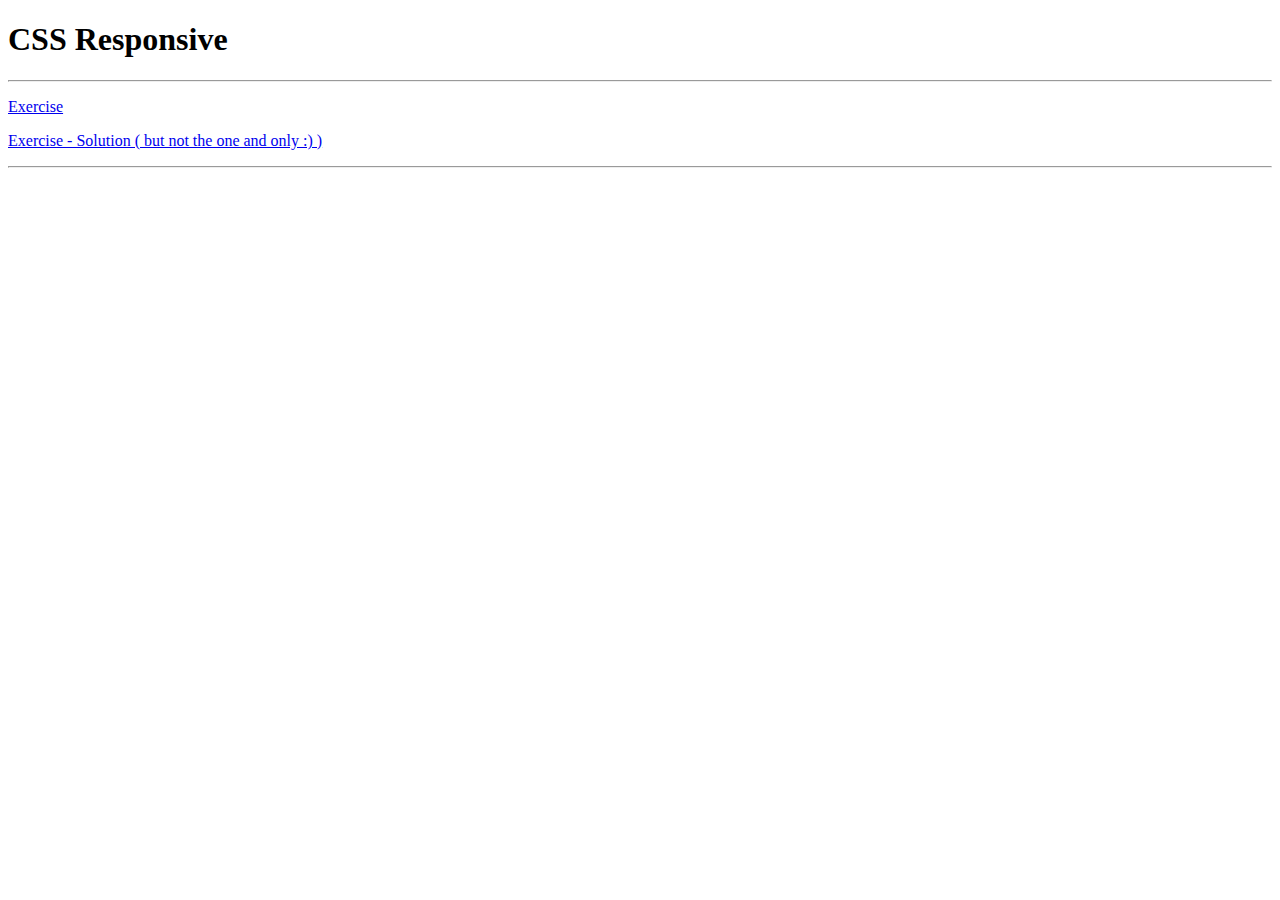
<file: index.html>
<!DOCTYPE html>
<html lang="en">
  <head>
    <meta charset="UTF-8" />
    <meta http-equiv="X-UA-Compatible" content="IE=edge" />
    <meta name="viewport" content="width=device-width, initial-scale=1.0" />
    <title>CSS Responsive</title>
  </head>
  <body>
    <h1>CSS Responsive</h1>
    <hr />
    <p>
      <a href="./exercise/index.html">Exercise</a>
    </p>
    <p>
      <a href="./SOLUTIONS/exercise/index.html"
        >Exercise - Solution ( but not the one and only :) )</a
      >
    </p>
    <hr />
  </body>
</html>
</file>
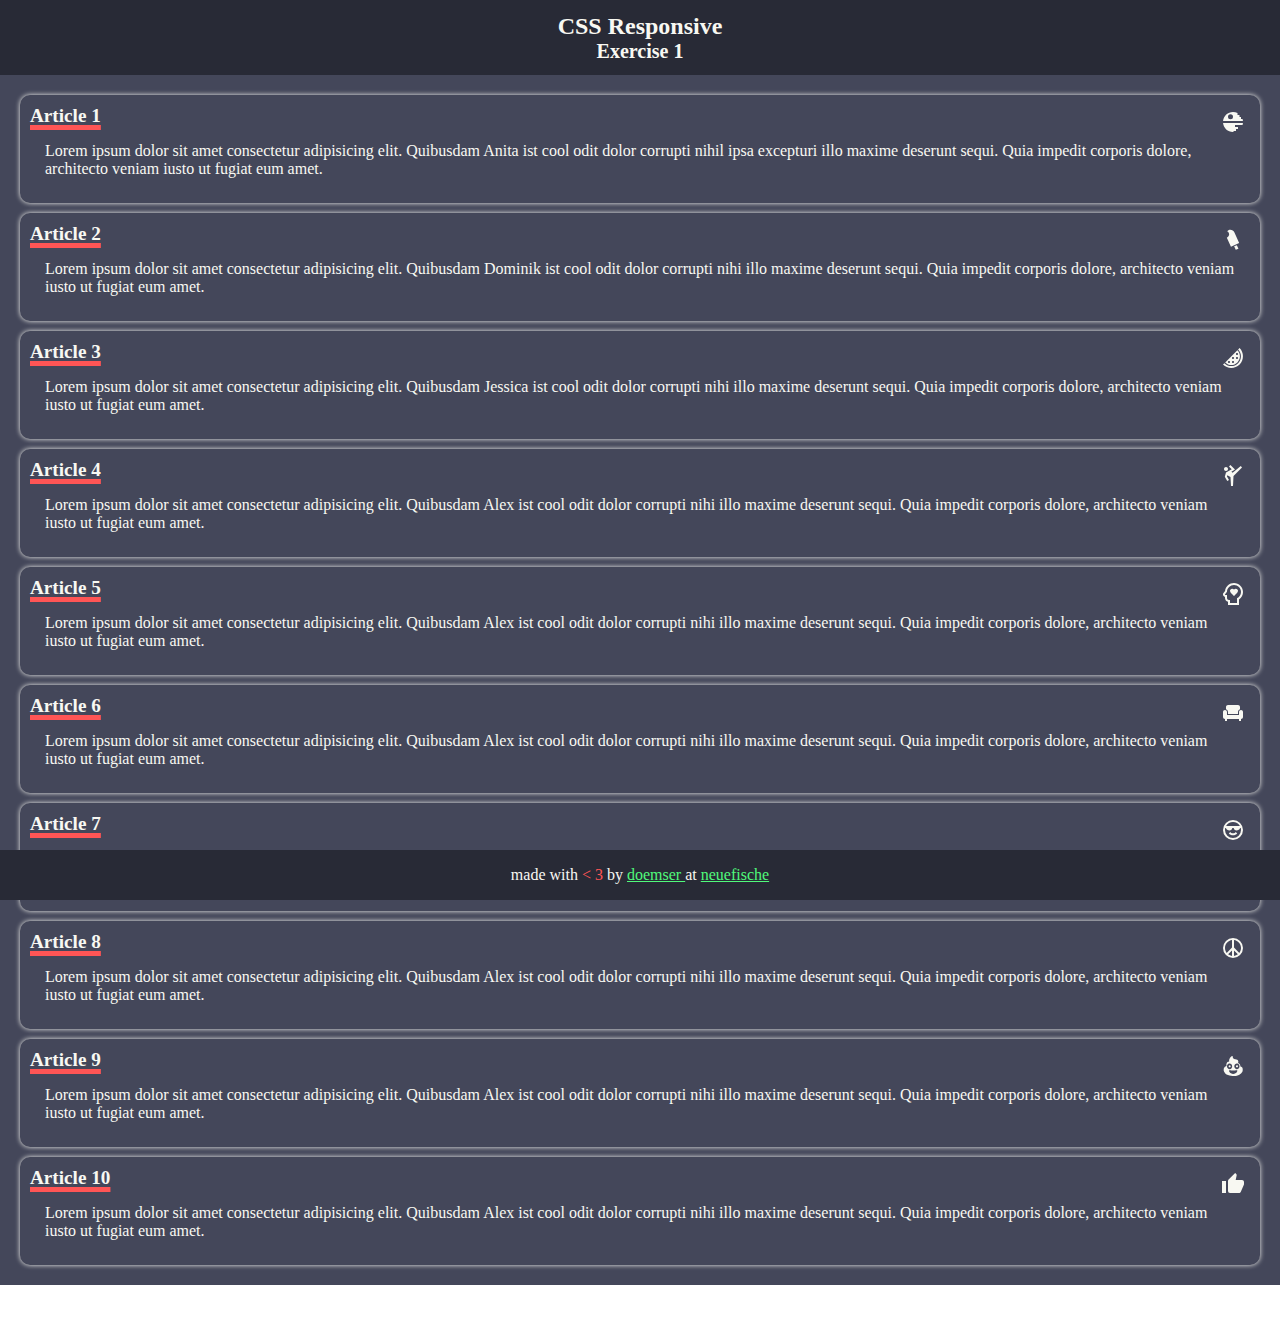
<file: exercise/index.html>
<!DOCTYPE html>
<html lang="en">
  <head>
    <meta charset="UTF-8" />
    <meta name="viewport" content="width=device-width, initial-scale=1.0" />
    <meta http-equiv="X-UA-Compatible" content="ie=edge" />
    <link rel="stylesheet" href="./styles.css" />
    <title>CSS Responsive</title>
  </head>
  <body>
    <header class="header">
      <h1 class="header__headline">CSS Responsive</h1>
      <h1 class="header__headline--sub">Exercise 1</h1>
    </header>
    <main class="main-area">
      <article class="article">
        <h2 class="article__headline">Article 1</h2>
        <p class="article__paragraph">
          Lorem ipsum dolor sit amet consectetur adipisicing elit. Quibusdam
          Anita ist cool odit dolor corrupti nihil ipsa excepturi illo maxime
          deserunt sequi. Quia impedit corporis dolore, architecto veniam iusto
          ut fugiat eum amet.
        </p>
        <svg class="article__svg" viewBox="0 0 24 24">
          <path
            fill="currentColor"
            d="M2.05,13H21.94C21.88,13.69 21.74,14.36 21.54,15H14V17H17V19H15V21H12.5V22C12.33,22 12.17,22 12,22C6.82,22 2.55,18.05 2.05,13M21.94,11H2.05C2.55,5.95 6.82,2 12,2C13.62,2 15.15,2.39 16.5,3.08V5H18.5V7H20V9H21.54C21.74,9.64 21.88,10.31 21.94,11M12,6.75A2.5,2.5 0 0,0 9.5,4.25A2.5,2.5 0 0,0 7,6.75A2.5,2.5 0 0,0 9.5,9.25A2.5,2.5 0 0,0 12,6.75Z"
          />
        </svg>
      </article>
      <article class="article">
        <h2 class="article__headline">Article 2</h2>
        <p class="article__paragraph">
          Lorem ipsum dolor sit amet consectetur adipisicing elit. Quibusdam
          Dominik ist cool odit dolor corrupti nihi illo maxime deserunt sequi.
          Quia impedit corporis dolore, architecto veniam iusto ut fugiat eum
          amet.
        </p>
        <svg class="article__svg" viewBox="0 0 24 24">
          <path
            fill="currentColor"
            d="M18.15 14.96L9.95 18.65L5.85 9.65C7.21 9.13 8.12 7.82 8.15 6.36C8.14 5 7.36 3.76 6.15 3.15C6.54 2.8 7 2.5 7.45 2.25C9.71 1.25 12.37 2.23 13.45 4.46M13.15 18.36L14.75 21.86L17.45 20.65L15.85 17.15"
          />
        </svg>
      </article>
      <article class="article">
        <h2 class="article__headline">Article 3</h2>
        <p class="article__paragraph">
          Lorem ipsum dolor sit amet consectetur adipisicing elit. Quibusdam
          Jessica ist cool odit dolor corrupti nihi illo maxime deserunt sequi.
          Quia impedit corporis dolore, architecto veniam iusto ut fugiat eum
          amet.
        </p>
        <svg class="article__svg" viewBox="0 0 24 24">
          <path
            fill="currentColor"
            d="M16.4 16.4C19.8 13 19.8 7.5 16.4 4.2L4.2 16.4C7.5 19.8 13 19.8 16.4 16.4M16 7C16.6 7 17 7.4 17 8C17 8.6 16.6 9 16 9S15 8.6 15 8C15 7.4 15.4 7 16 7M16 11C16.6 11 17 11.4 17 12C17 12.6 16.6 13 16 13S15 12.6 15 12C15 11.4 15.4 11 16 11M12 11C12.6 11 13 11.4 13 12C13 12.6 12.6 13 12 13S11 12.6 11 12C11 11.4 11.4 11 12 11M12 15C12.6 15 13 15.4 13 16C13 16.6 12.6 17 12 17S11 16.6 11 16C11 15.4 11.4 15 12 15M8 17C7.4 17 7 16.6 7 16C7 15.4 7.4 15 8 15S9 15.4 9 16C9 16.6 8.6 17 8 17M18.6 18.6C14 23.2 6.6 23.2 2 18.6L3.4 17.2C7.2 21 13.3 21 17.1 17.2C20.9 13.4 20.9 7.3 17.1 3.5L18.6 2C23.1 6.6 23.1 14 18.6 18.6Z"
          />
        </svg>
      </article>
      <article class="article">
        <h2 class="article__headline">Article 4</h2>
        <p class="article__paragraph">
          Lorem ipsum dolor sit amet consectetur adipisicing elit. Quibusdam
          Alex ist cool odit dolor corrupti nihi illo maxime deserunt sequi.
          Quia impedit corporis dolore, architecto veniam iusto ut fugiat eum
          amet.
        </p>
        <svg class="article__svg" viewBox="0 0 24 24">
          <path
            fill="currentColor"
            d="M19.8 2L11.6 8.7L10.39 7.66L14 5.58L9.41 1L8 2.41L10.74 5.15L5 8.46L3.81 12.75L6.27 17L8 16L5.97 12.5L6.32 11.18L9.5 13L10 22H12L12.5 12L21 3.4L19.8 2M5 3C6.11 3 7 3.9 7 5S6.11 7 5 7 3 6.11 3 5 3.9 3 5 3Z"
          />
        </svg>
      </article>
      <article class="article">
        <h2 class="article__headline">Article 5</h2>
        <p class="article__paragraph">
          Lorem ipsum dolor sit amet consectetur adipisicing elit. Quibusdam
          Alex ist cool odit dolor corrupti nihi illo maxime deserunt sequi.
          Quia impedit corporis dolore, architecto veniam iusto ut fugiat eum
          amet.
        </p>
        <svg class="article__svg" viewBox="0 0 24 24">
          <path
            fill="currentColor"
            d="M13 3C16.88 3 20 6.14 20 10C20 12.8 18.37 15.19 16 16.31V21H9V18H8C6.89 18 6 17.11 6 16V13H4.5C4.08 13 3.84 12.5 4.08 12.19L6 9.66C6.19 5.95 9.23 3 13 3M13 1C8.41 1 4.61 4.42 4.06 8.9L2.5 11L2.47 11L2.45 11.03C1.9 11.79 1.83 12.79 2.26 13.62C2.62 14.31 3.26 14.79 4 14.94V16C4 17.85 5.28 19.42 7 19.87V23H18V17.5C20.5 15.83 22 13.06 22 10C22 5.03 17.96 1 13 1M17 8.83C17 10.37 15.64 11.6 13.58 13.47L13 14L12.42 13.47C10.36 11.6 9 10.37 9 8.83C9 7.63 9.96 6.64 11.16 6.63H11.2C11.89 6.63 12.55 6.94 13 7.46C13.45 6.94 14.11 6.63 14.8 6.63C16 6.62 17 7.59 17 8.79V8.83Z"
          />
        </svg>
      </article>
      <article class="article">
        <h2 class="article__headline">Article 6</h2>
        <p class="article__paragraph">
          Lorem ipsum dolor sit amet consectetur adipisicing elit. Quibusdam
          Alex ist cool odit dolor corrupti nihi illo maxime deserunt sequi.
          Quia impedit corporis dolore, architecto veniam iusto ut fugiat eum
          amet.
        </p>
        <svg class="article__svg" viewBox="0 0 24 24">
          <path
            fill="currentColor"
            d="M5 9.15V7C5 5.9 5.9 5 7 5H17C18.1 5 19 5.9 19 7V9.16C17.84 9.57 17 10.67 17 11.97V14H7V11.96C7 10.67 6.16 9.56 5 9.15M20 10C18.9 10 18 10.9 18 12V15H6V12C6 10.9 5.11 10 4 10S2 10.9 2 12V17C2 18.1 2.9 19 4 19V21H6V19H18V21H20V19C21.1 19 22 18.1 22 17V12C22 10.9 21.1 10 20 10Z"
          />
        </svg>
      </article>
      <article class="article">
        <h2 class="article__headline">Article 7</h2>
        <p class="article__paragraph">
          Lorem ipsum dolor sit amet consectetur adipisicing elit. Quibusdam
          Alex ist cool odit dolor corrupti nihi illo maxime deserunt sequi.
          Quia impedit corporis dolore, architecto veniam iusto ut fugiat eum
          amet.
        </p>
        <svg class="article__svg" viewBox="0 0 24 24">
          <path
            fill="currentColor"
            d="M19,10C19,11.38 16.88,12.5 15.5,12.5C14.12,12.5 12.75,11.38 12.75,10H11.25C11.25,11.38 9.88,12.5 8.5,12.5C7.12,12.5 5,11.38 5,10H4.25C4.09,10.64 4,11.31 4,12A8,8 0 0,0 12,20A8,8 0 0,0 20,12C20,11.31 19.91,10.64 19.75,10H19M12,4C9.04,4 6.45,5.61 5.07,8H18.93C17.55,5.61 14.96,4 12,4M22,12A10,10 0 0,1 12,22A10,10 0 0,1 2,12A10,10 0 0,1 12,2A10,10 0 0,1 22,12M12,17.23C10.25,17.23 8.71,16.5 7.81,15.42L9.23,14C9.68,14.72 10.75,15.23 12,15.23C13.25,15.23 14.32,14.72 14.77,14L16.19,15.42C15.29,16.5 13.75,17.23 12,17.23Z"
          />
        </svg>
      </article>
      <article class="article">
        <h2 class="article__headline">Article 8</h2>
        <p class="article__paragraph">
          Lorem ipsum dolor sit amet consectetur adipisicing elit. Quibusdam
          Alex ist cool odit dolor corrupti nihi illo maxime deserunt sequi.
          Quia impedit corporis dolore, architecto veniam iusto ut fugiat eum
          amet.
        </p>
        <svg class="article__svg" viewBox="0 0 24 24">
          <path
            fill="currentColor"
            d="M12,2A10,10 0 0,0 2,12A10,10 0 0,0 12,22A10,10 0 0,0 22,12A10,10 0 0,0 12,2M11,14.41V19.93C9.58,19.75 8.23,19.19 7.1,18.31L11,14.41M13,14.41L16.9,18.31C15.77,19.19 14.42,19.75 13,19.93V14.41M4,12C4,7.97 7,4.57 11,4.07V11.59L5.69,16.9C4.59,15.5 4,13.78 4,12M18.31,16.9L13,11.59V4.07C17,4.57 20,7.97 20,12C20,13.78 19.41,15.5 18.31,16.9Z"
          />
        </svg>
      </article>
      <article class="article">
        <h2 class="article__headline">Article 9</h2>
        <p class="article__paragraph">
          Lorem ipsum dolor sit amet consectetur adipisicing elit. Quibusdam
          Alex ist cool odit dolor corrupti nihi illo maxime deserunt sequi.
          Quia impedit corporis dolore, architecto veniam iusto ut fugiat eum
          amet.
        </p>
        <svg class="article__svg" viewBox="0 0 24 24">
          <path
            fill="currentColor"
            d="M11.36,2C11.15,2 10.87,2.12 10.57,2.32C10,2.7 8.85,3.9 8.4,5.1C8.06,6 8.05,6.82 8.19,7.43C7.63,7.53 7.22,7.71 7.06,7.78C6.55,8 5.47,8.96 5.37,10.45C5.34,10.97 5.41,11.5 5.57,12C4.91,12.19 4.53,12.43 4.5,12.44C4.18,12.56 3.65,12.93 3.5,13.13C3.15,13.53 2.92,14 2.79,14.5C2.5,15.59 2.6,16.83 3.13,17.83C3.42,18.39 3.82,19 4.26,19.43C5.7,20.91 8.18,21.47 10.14,21.79C12.53,22.19 15.03,22.05 17.26,21.13C20.61,19.74 21.5,17.5 21.64,16.89C21.93,15.5 21.57,14.19 21.42,13.87C21.2,13.41 20.84,12.94 20.25,12.64C19.85,12.39 19.5,12.26 19.24,12.2C19.5,11.25 19.13,10.5 18.62,9.94C17.85,9.12 17.06,9 17.06,9V9C17.32,8.5 17.42,7.9 17.28,7.32C17.12,6.61 16.73,6.16 16.22,5.86C15.7,5.55 15.06,5.4 14.4,5.28C14.08,5.22 12.75,5.03 12.2,4.27C11.75,3.65 11.74,2.53 11.62,2.2C11.57,2.07 11.5,2 11.36,2M16,9.61C16.07,9.61 16.13,9.62 16.19,9.62C17.62,9.78 18.64,11.16 18.47,12.69C18.3,14.22 17,15.34 15.57,15.18V15.18C14.14,15 13.12,13.65 13.29,12.11C13.45,10.66 14.64,9.56 16,9.61M8.62,9.61C9.95,9.65 11.06,10.78 11.16,12.21C11.28,13.75 10.21,15.08 8.78,15.19H8.77C7.34,15.3 6.08,14.14 5.96,12.6V12.6C5.85,11.06 6.92,9.73 8.35,9.62V9.62C8.44,9.61 8.53,9.61 8.62,9.61M8.64,11.31C8.6,11.31 8.57,11.31 8.53,11.32C7.97,11.39 7.57,11.9 7.64,12.45C7.7,13 8.21,13.39 8.77,13.32C9.33,13.25 9.73,12.74 9.67,12.19C9.61,11.67 9.15,11.3 8.64,11.31M15.94,11.33C15.42,11.35 15,11.75 14.96,12.28C14.92,12.83 15.35,13.31 15.91,13.34C16.5,13.38 16.96,12.95 17,12.4C17.04,11.84 16.61,11.36 16.05,11.33C16,11.33 16,11.33 15.94,11.33M8.71,16.15C9,16.14 9.26,16.23 9.5,16.28C10.68,16.5 11.7,16.53 12.19,16.53C12.68,16.53 13.69,16.5 14.86,16.28C15.27,16.2 15.74,16.03 16.11,16.28C16.59,16.6 16.24,17.75 15.5,18.53C15.04,19 13.97,19.91 12.19,19.91C10.41,19.91 9.33,19 8.88,18.53C8.14,17.75 7.79,16.6 8.26,16.28C8.4,16.19 8.55,16.15 8.71,16.15Z"
          />
        </svg>
      </article>
      <article class="article">
        <h2 class="article__headline">Article 10</h2>
        <p class="article__paragraph">
          Lorem ipsum dolor sit amet consectetur adipisicing elit. Quibusdam
          Alex ist cool odit dolor corrupti nihi illo maxime deserunt sequi.
          Quia impedit corporis dolore, architecto veniam iusto ut fugiat eum
          amet.
        </p>
        <svg class="article__svg" viewBox="0 0 24 24">
          <path
            fill="currentColor"
            d="M23,10C23,8.89 22.1,8 21,8H14.68L15.64,3.43C15.66,3.33 15.67,3.22 15.67,3.11C15.67,2.7 15.5,2.32 15.23,2.05L14.17,1L7.59,7.58C7.22,7.95 7,8.45 7,9V19A2,2 0 0,0 9,21H18C18.83,21 19.54,20.5 19.84,19.78L22.86,12.73C22.95,12.5 23,12.26 23,12V10M1,21H5V9H1V21Z"
          />
        </svg>
      </article>
    </main>
    <footer class="footer">
      <p class="footer__paragraph">
        made with
        <span class="footer__paragraph__span"> < 3 </span>
        by
        <a
          class="footer__link"
          href="http://github.com/doemser"
          target="_blank"
        >
          doemser
        </a>
        at
        <a
          class="footer__link"
          href="https://github.com/neuefische"
          target="_blank"
        >
          neuefische
        </a>
      </p>
    </footer>
  </body>
</html>
</file>
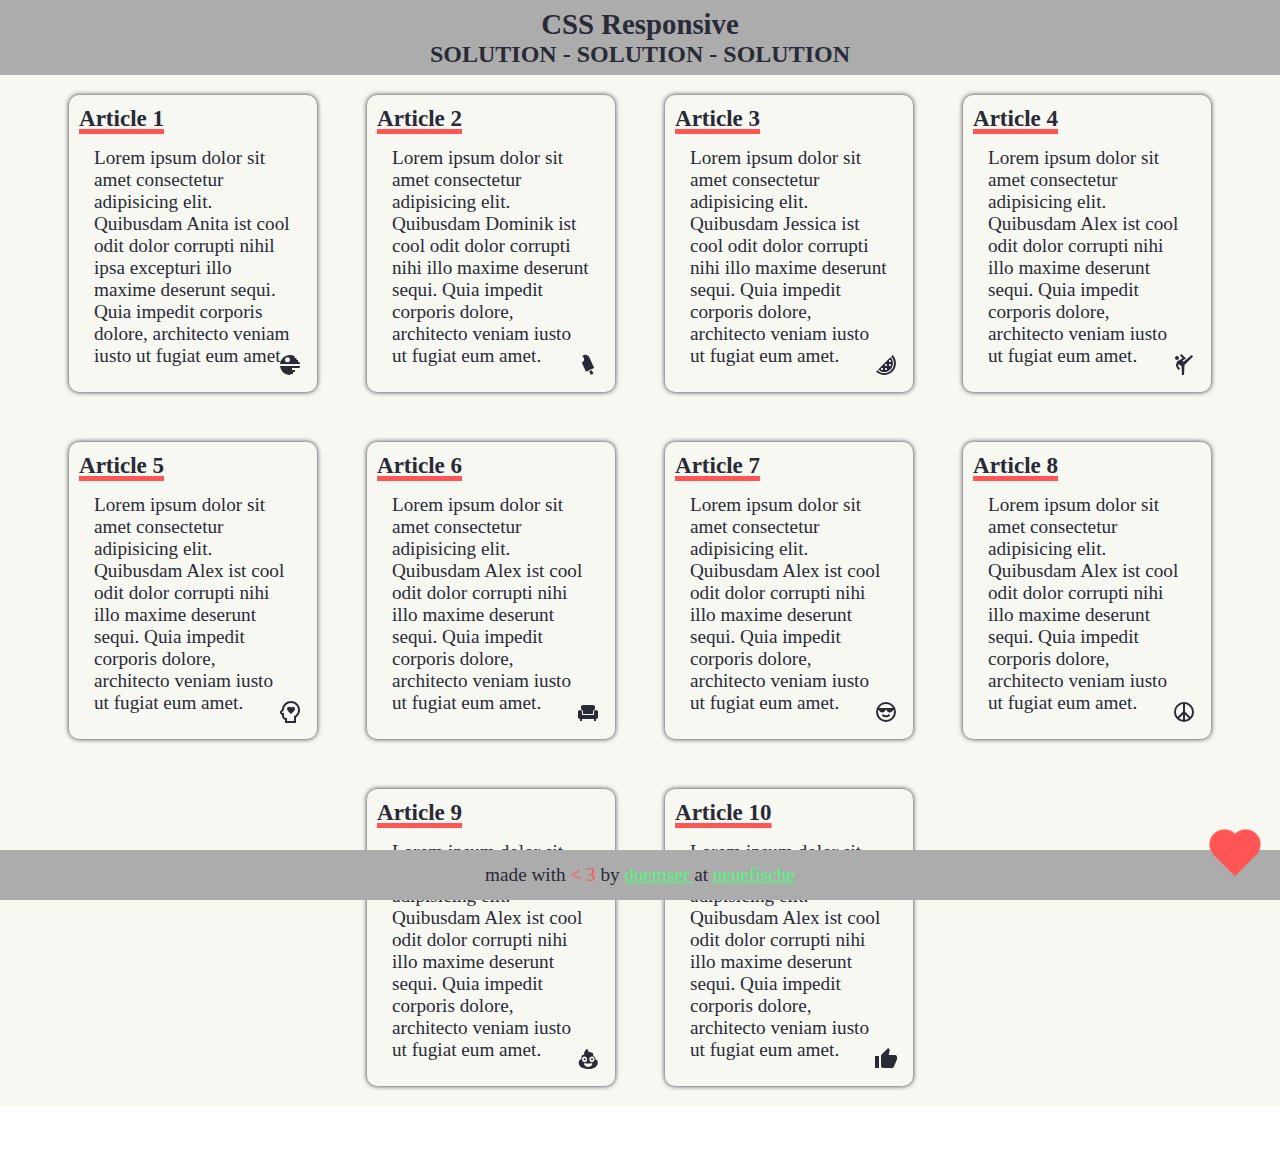
<file: SOLUTIONS/exercise/index.html>
<!DOCTYPE html>
<html lang="en">
  <head>
    <meta charset="UTF-8" />
    <meta name="viewport" content="width=device-width, initial-scale=1.0" />
    <meta http-equiv="X-UA-Compatible" content="ie=edge" />
    <link rel="stylesheet" href="./styles.css" />
    <title>CSS Responsive</title>
  </head>
  <body>
    <header class="header">
      <h1 class="header__headline">CSS Responsive</h1>
      <h1 class="header__headline--sub">SOLUTION - SOLUTION - SOLUTION</h1>
    </header>
    <main class="main-area">
      <article class="article">
        <h2 class="article__headline">Article 1</h2>
        <p class="article__paragraph">
          Lorem ipsum dolor sit amet consectetur adipisicing elit. Quibusdam
          Anita ist cool odit dolor corrupti nihil ipsa excepturi illo maxime
          deserunt sequi. Quia impedit corporis dolore, architecto veniam iusto
          ut fugiat eum amet.
        </p>
        <svg class="article__svg" viewBox="0 0 24 24">
          <path
            fill="currentColor"
            d="M2.05,13H21.94C21.88,13.69 21.74,14.36 21.54,15H14V17H17V19H15V21H12.5V22C12.33,22 12.17,22 12,22C6.82,22 2.55,18.05 2.05,13M21.94,11H2.05C2.55,5.95 6.82,2 12,2C13.62,2 15.15,2.39 16.5,3.08V5H18.5V7H20V9H21.54C21.74,9.64 21.88,10.31 21.94,11M12,6.75A2.5,2.5 0 0,0 9.5,4.25A2.5,2.5 0 0,0 7,6.75A2.5,2.5 0 0,0 9.5,9.25A2.5,2.5 0 0,0 12,6.75Z"
          />
        </svg>
      </article>
      <article class="article">
        <h2 class="article__headline">Article 2</h2>
        <p class="article__paragraph">
          Lorem ipsum dolor sit amet consectetur adipisicing elit. Quibusdam
          Dominik ist cool odit dolor corrupti nihi illo maxime deserunt sequi.
          Quia impedit corporis dolore, architecto veniam iusto ut fugiat eum
          amet.
        </p>
        <svg class="article__svg" viewBox="0 0 24 24">
          <path
            fill="currentColor"
            d="M18.15 14.96L9.95 18.65L5.85 9.65C7.21 9.13 8.12 7.82 8.15 6.36C8.14 5 7.36 3.76 6.15 3.15C6.54 2.8 7 2.5 7.45 2.25C9.71 1.25 12.37 2.23 13.45 4.46M13.15 18.36L14.75 21.86L17.45 20.65L15.85 17.15"
          />
        </svg>
      </article>
      <article class="article">
        <h2 class="article__headline">Article 3</h2>
        <p class="article__paragraph">
          Lorem ipsum dolor sit amet consectetur adipisicing elit. Quibusdam
          Jessica ist cool odit dolor corrupti nihi illo maxime deserunt sequi.
          Quia impedit corporis dolore, architecto veniam iusto ut fugiat eum
          amet.
        </p>
        <svg class="article__svg" viewBox="0 0 24 24">
          <path
            fill="currentColor"
            d="M16.4 16.4C19.8 13 19.8 7.5 16.4 4.2L4.2 16.4C7.5 19.8 13 19.8 16.4 16.4M16 7C16.6 7 17 7.4 17 8C17 8.6 16.6 9 16 9S15 8.6 15 8C15 7.4 15.4 7 16 7M16 11C16.6 11 17 11.4 17 12C17 12.6 16.6 13 16 13S15 12.6 15 12C15 11.4 15.4 11 16 11M12 11C12.6 11 13 11.4 13 12C13 12.6 12.6 13 12 13S11 12.6 11 12C11 11.4 11.4 11 12 11M12 15C12.6 15 13 15.4 13 16C13 16.6 12.6 17 12 17S11 16.6 11 16C11 15.4 11.4 15 12 15M8 17C7.4 17 7 16.6 7 16C7 15.4 7.4 15 8 15S9 15.4 9 16C9 16.6 8.6 17 8 17M18.6 18.6C14 23.2 6.6 23.2 2 18.6L3.4 17.2C7.2 21 13.3 21 17.1 17.2C20.9 13.4 20.9 7.3 17.1 3.5L18.6 2C23.1 6.6 23.1 14 18.6 18.6Z"
          />
        </svg>
      </article>
      <article class="article">
        <h2 class="article__headline">Article 4</h2>
        <p class="article__paragraph">
          Lorem ipsum dolor sit amet consectetur adipisicing elit. Quibusdam
          Alex ist cool odit dolor corrupti nihi illo maxime deserunt sequi.
          Quia impedit corporis dolore, architecto veniam iusto ut fugiat eum
          amet.
        </p>
        <svg class="article__svg" viewBox="0 0 24 24">
          <path
            fill="currentColor"
            d="M19.8 2L11.6 8.7L10.39 7.66L14 5.58L9.41 1L8 2.41L10.74 5.15L5 8.46L3.81 12.75L6.27 17L8 16L5.97 12.5L6.32 11.18L9.5 13L10 22H12L12.5 12L21 3.4L19.8 2M5 3C6.11 3 7 3.9 7 5S6.11 7 5 7 3 6.11 3 5 3.9 3 5 3Z"
          />
        </svg>
      </article>
      <article class="article">
        <h2 class="article__headline">Article 5</h2>
        <p class="article__paragraph">
          Lorem ipsum dolor sit amet consectetur adipisicing elit. Quibusdam
          Alex ist cool odit dolor corrupti nihi illo maxime deserunt sequi.
          Quia impedit corporis dolore, architecto veniam iusto ut fugiat eum
          amet.
        </p>
        <svg class="article__svg" viewBox="0 0 24 24">
          <path
            fill="currentColor"
            d="M13 3C16.88 3 20 6.14 20 10C20 12.8 18.37 15.19 16 16.31V21H9V18H8C6.89 18 6 17.11 6 16V13H4.5C4.08 13 3.84 12.5 4.08 12.19L6 9.66C6.19 5.95 9.23 3 13 3M13 1C8.41 1 4.61 4.42 4.06 8.9L2.5 11L2.47 11L2.45 11.03C1.9 11.79 1.83 12.79 2.26 13.62C2.62 14.31 3.26 14.79 4 14.94V16C4 17.85 5.28 19.42 7 19.87V23H18V17.5C20.5 15.83 22 13.06 22 10C22 5.03 17.96 1 13 1M17 8.83C17 10.37 15.64 11.6 13.58 13.47L13 14L12.42 13.47C10.36 11.6 9 10.37 9 8.83C9 7.63 9.96 6.64 11.16 6.63H11.2C11.89 6.63 12.55 6.94 13 7.46C13.45 6.94 14.11 6.63 14.8 6.63C16 6.62 17 7.59 17 8.79V8.83Z"
          />
        </svg>
      </article>
      <article class="article">
        <h2 class="article__headline">Article 6</h2>
        <p class="article__paragraph">
          Lorem ipsum dolor sit amet consectetur adipisicing elit. Quibusdam
          Alex ist cool odit dolor corrupti nihi illo maxime deserunt sequi.
          Quia impedit corporis dolore, architecto veniam iusto ut fugiat eum
          amet.
        </p>
        <svg class="article__svg" viewBox="0 0 24 24">
          <path
            fill="currentColor"
            d="M5 9.15V7C5 5.9 5.9 5 7 5H17C18.1 5 19 5.9 19 7V9.16C17.84 9.57 17 10.67 17 11.97V14H7V11.96C7 10.67 6.16 9.56 5 9.15M20 10C18.9 10 18 10.9 18 12V15H6V12C6 10.9 5.11 10 4 10S2 10.9 2 12V17C2 18.1 2.9 19 4 19V21H6V19H18V21H20V19C21.1 19 22 18.1 22 17V12C22 10.9 21.1 10 20 10Z"
          />
        </svg>
      </article>
      <article class="article">
        <h2 class="article__headline">Article 7</h2>
        <p class="article__paragraph">
          Lorem ipsum dolor sit amet consectetur adipisicing elit. Quibusdam
          Alex ist cool odit dolor corrupti nihi illo maxime deserunt sequi.
          Quia impedit corporis dolore, architecto veniam iusto ut fugiat eum
          amet.
        </p>
        <svg class="article__svg" viewBox="0 0 24 24">
          <path
            fill="currentColor"
            d="M19,10C19,11.38 16.88,12.5 15.5,12.5C14.12,12.5 12.75,11.38 12.75,10H11.25C11.25,11.38 9.88,12.5 8.5,12.5C7.12,12.5 5,11.38 5,10H4.25C4.09,10.64 4,11.31 4,12A8,8 0 0,0 12,20A8,8 0 0,0 20,12C20,11.31 19.91,10.64 19.75,10H19M12,4C9.04,4 6.45,5.61 5.07,8H18.93C17.55,5.61 14.96,4 12,4M22,12A10,10 0 0,1 12,22A10,10 0 0,1 2,12A10,10 0 0,1 12,2A10,10 0 0,1 22,12M12,17.23C10.25,17.23 8.71,16.5 7.81,15.42L9.23,14C9.68,14.72 10.75,15.23 12,15.23C13.25,15.23 14.32,14.72 14.77,14L16.19,15.42C15.29,16.5 13.75,17.23 12,17.23Z"
          />
        </svg>
      </article>
      <article class="article">
        <h2 class="article__headline">Article 8</h2>
        <p class="article__paragraph">
          Lorem ipsum dolor sit amet consectetur adipisicing elit. Quibusdam
          Alex ist cool odit dolor corrupti nihi illo maxime deserunt sequi.
          Quia impedit corporis dolore, architecto veniam iusto ut fugiat eum
          amet.
        </p>
        <svg class="article__svg" viewBox="0 0 24 24">
          <path
            fill="currentColor"
            d="M12,2A10,10 0 0,0 2,12A10,10 0 0,0 12,22A10,10 0 0,0 22,12A10,10 0 0,0 12,2M11,14.41V19.93C9.58,19.75 8.23,19.19 7.1,18.31L11,14.41M13,14.41L16.9,18.31C15.77,19.19 14.42,19.75 13,19.93V14.41M4,12C4,7.97 7,4.57 11,4.07V11.59L5.69,16.9C4.59,15.5 4,13.78 4,12M18.31,16.9L13,11.59V4.07C17,4.57 20,7.97 20,12C20,13.78 19.41,15.5 18.31,16.9Z"
          />
        </svg>
      </article>
      <article class="article">
        <h2 class="article__headline">Article 9</h2>
        <p class="article__paragraph">
          Lorem ipsum dolor sit amet consectetur adipisicing elit. Quibusdam
          Alex ist cool odit dolor corrupti nihi illo maxime deserunt sequi.
          Quia impedit corporis dolore, architecto veniam iusto ut fugiat eum
          amet.
        </p>
        <svg class="article__svg" viewBox="0 0 24 24">
          <path
            fill="currentColor"
            d="M11.36,2C11.15,2 10.87,2.12 10.57,2.32C10,2.7 8.85,3.9 8.4,5.1C8.06,6 8.05,6.82 8.19,7.43C7.63,7.53 7.22,7.71 7.06,7.78C6.55,8 5.47,8.96 5.37,10.45C5.34,10.97 5.41,11.5 5.57,12C4.91,12.19 4.53,12.43 4.5,12.44C4.18,12.56 3.65,12.93 3.5,13.13C3.15,13.53 2.92,14 2.79,14.5C2.5,15.59 2.6,16.83 3.13,17.83C3.42,18.39 3.82,19 4.26,19.43C5.7,20.91 8.18,21.47 10.14,21.79C12.53,22.19 15.03,22.05 17.26,21.13C20.61,19.74 21.5,17.5 21.64,16.89C21.93,15.5 21.57,14.19 21.42,13.87C21.2,13.41 20.84,12.94 20.25,12.64C19.85,12.39 19.5,12.26 19.24,12.2C19.5,11.25 19.13,10.5 18.62,9.94C17.85,9.12 17.06,9 17.06,9V9C17.32,8.5 17.42,7.9 17.28,7.32C17.12,6.61 16.73,6.16 16.22,5.86C15.7,5.55 15.06,5.4 14.4,5.28C14.08,5.22 12.75,5.03 12.2,4.27C11.75,3.65 11.74,2.53 11.62,2.2C11.57,2.07 11.5,2 11.36,2M16,9.61C16.07,9.61 16.13,9.62 16.19,9.62C17.62,9.78 18.64,11.16 18.47,12.69C18.3,14.22 17,15.34 15.57,15.18V15.18C14.14,15 13.12,13.65 13.29,12.11C13.45,10.66 14.64,9.56 16,9.61M8.62,9.61C9.95,9.65 11.06,10.78 11.16,12.21C11.28,13.75 10.21,15.08 8.78,15.19H8.77C7.34,15.3 6.08,14.14 5.96,12.6V12.6C5.85,11.06 6.92,9.73 8.35,9.62V9.62C8.44,9.61 8.53,9.61 8.62,9.61M8.64,11.31C8.6,11.31 8.57,11.31 8.53,11.32C7.97,11.39 7.57,11.9 7.64,12.45C7.7,13 8.21,13.39 8.77,13.32C9.33,13.25 9.73,12.74 9.67,12.19C9.61,11.67 9.15,11.3 8.64,11.31M15.94,11.33C15.42,11.35 15,11.75 14.96,12.28C14.92,12.83 15.35,13.31 15.91,13.34C16.5,13.38 16.96,12.95 17,12.4C17.04,11.84 16.61,11.36 16.05,11.33C16,11.33 16,11.33 15.94,11.33M8.71,16.15C9,16.14 9.26,16.23 9.5,16.28C10.68,16.5 11.7,16.53 12.19,16.53C12.68,16.53 13.69,16.5 14.86,16.28C15.27,16.2 15.74,16.03 16.11,16.28C16.59,16.6 16.24,17.75 15.5,18.53C15.04,19 13.97,19.91 12.19,19.91C10.41,19.91 9.33,19 8.88,18.53C8.14,17.75 7.79,16.6 8.26,16.28C8.4,16.19 8.55,16.15 8.71,16.15Z"
          />
        </svg>
      </article>
      <article class="article">
        <h2 class="article__headline">Article 10</h2>
        <p class="article__paragraph">
          Lorem ipsum dolor sit amet consectetur adipisicing elit. Quibusdam
          Alex ist cool odit dolor corrupti nihi illo maxime deserunt sequi.
          Quia impedit corporis dolore, architecto veniam iusto ut fugiat eum
          amet.
        </p>
        <svg class="article__svg" viewBox="0 0 24 24">
          <path
            fill="currentColor"
            d="M23,10C23,8.89 22.1,8 21,8H14.68L15.64,3.43C15.66,3.33 15.67,3.22 15.67,3.11C15.67,2.7 15.5,2.32 15.23,2.05L14.17,1L7.59,7.58C7.22,7.95 7,8.45 7,9V19A2,2 0 0,0 9,21H18C18.83,21 19.54,20.5 19.84,19.78L22.86,12.73C22.95,12.5 23,12.26 23,12V10M1,21H5V9H1V21Z"
          />
        </svg>
      </article>
    </main>
    <footer class="footer">
      <p class="footer__paragraph">
        made with
        <span class="footer__paragraph__span"> < 3 </span>
        by
        <a
          class="footer__link"
          href="http://github.com/doemser"
          target="_blank"
        >
          doemser
        </a>
        at
        <a
          class="footer__link"
          href="https://github.com/neuefische"
          target="_blank"
        >
          neuefische
        </a>
      </p>
      <div class="footer__heart"></div>
    </footer>
  </body>
</html>
</file>
<file: exercise/styles.css>
@import "./components/header.css";
@import "./components/main.css";
@import "./components/footer.css";

* {
  margin: 0;
  padding: 0;
  box-sizing: border-box;
}

:root {
  --header-height: 75px;
  --footer-height: 50px;

  --dark: #282a36;
  --medium: #44475a;
  --light: #44475a;
  --contrast-text: #f8f8f2;
  --accent-1: #ff5555;
  --accent-2: #50fa7b;
}
</file>
<file: SOLUTIONS/exercise/styles.css>
@import "./components/header.css";
@import "./components/main.css";
@import "./components/footer.css";

* {
  margin: 0;
  padding: 0;
  box-sizing: border-box;
}

:root {
  --font-size: 1rem;
  --header-height: 75px;
  --footer-height: 50px;

  --dark: #282a36;
  --medium: #44475a;
  --light: #44475a;
  --contrast-text: #f8f8f2;
  --accent-1: #ff5555;
  --accent-2: #50fa7b;
}

html {
  font-size: var(--font-size);
}

@media (prefers-color-scheme: light) {
  :root {
    --dark: #acacac;
    --medium: #b3b3ae;
    --light: #f8f8f2;
    --contrast-text: #282a36;
  }
}

@media (min-width: 600px) {
  :root {
    --font-size: 1.1rem;
  }
}

@media (min-width: 1000px) {
  :root {
    --font-size: 1.2rem;
  }
}
</file>
